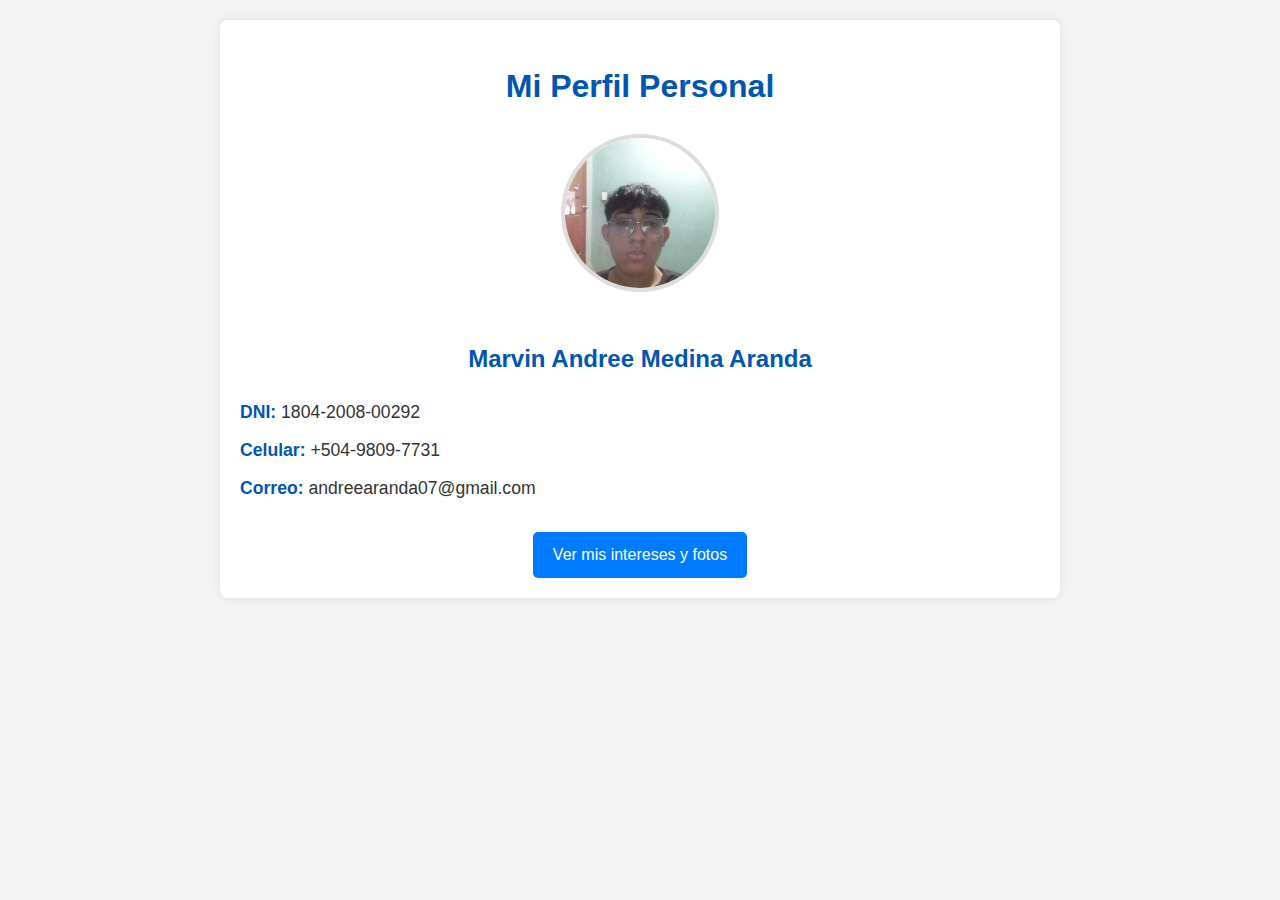
<file: index.html>
<!DOCTYPE html>
<html lang="es">
<head>
    <meta charset="UTF-8">
    <meta name="viewport" content="width=device-width, initial-scale=1.0">
    <title>Mi Página Personal</title>
    <link rel="stylesheet" href="estilos.css">
</head>
<body>
    <div class="container">
        <h1>Mi Perfil Personal</h1>
        <img src="imagenes/Imagen de WhatsApp 2025-09-07 a las 14.46.05_c6155234.jpg" alt="Foto de perfil" class="profile-pic">
        <h2>Marvin Andree Medina Aranda </h2>
        <div class="details">
            <p><strong>DNI:</strong> 1804-2008-00292</p>
            <p><strong>Celular:</strong> +504-9809-7731</p>
            <p><strong>Correo:</strong>  andreearanda07@gmail.com</p>
        </div>
        <a href="intereses.html" class="nav-link">Ver mis intereses y fotos</a>
    </div>
</body>
</html>
</file>
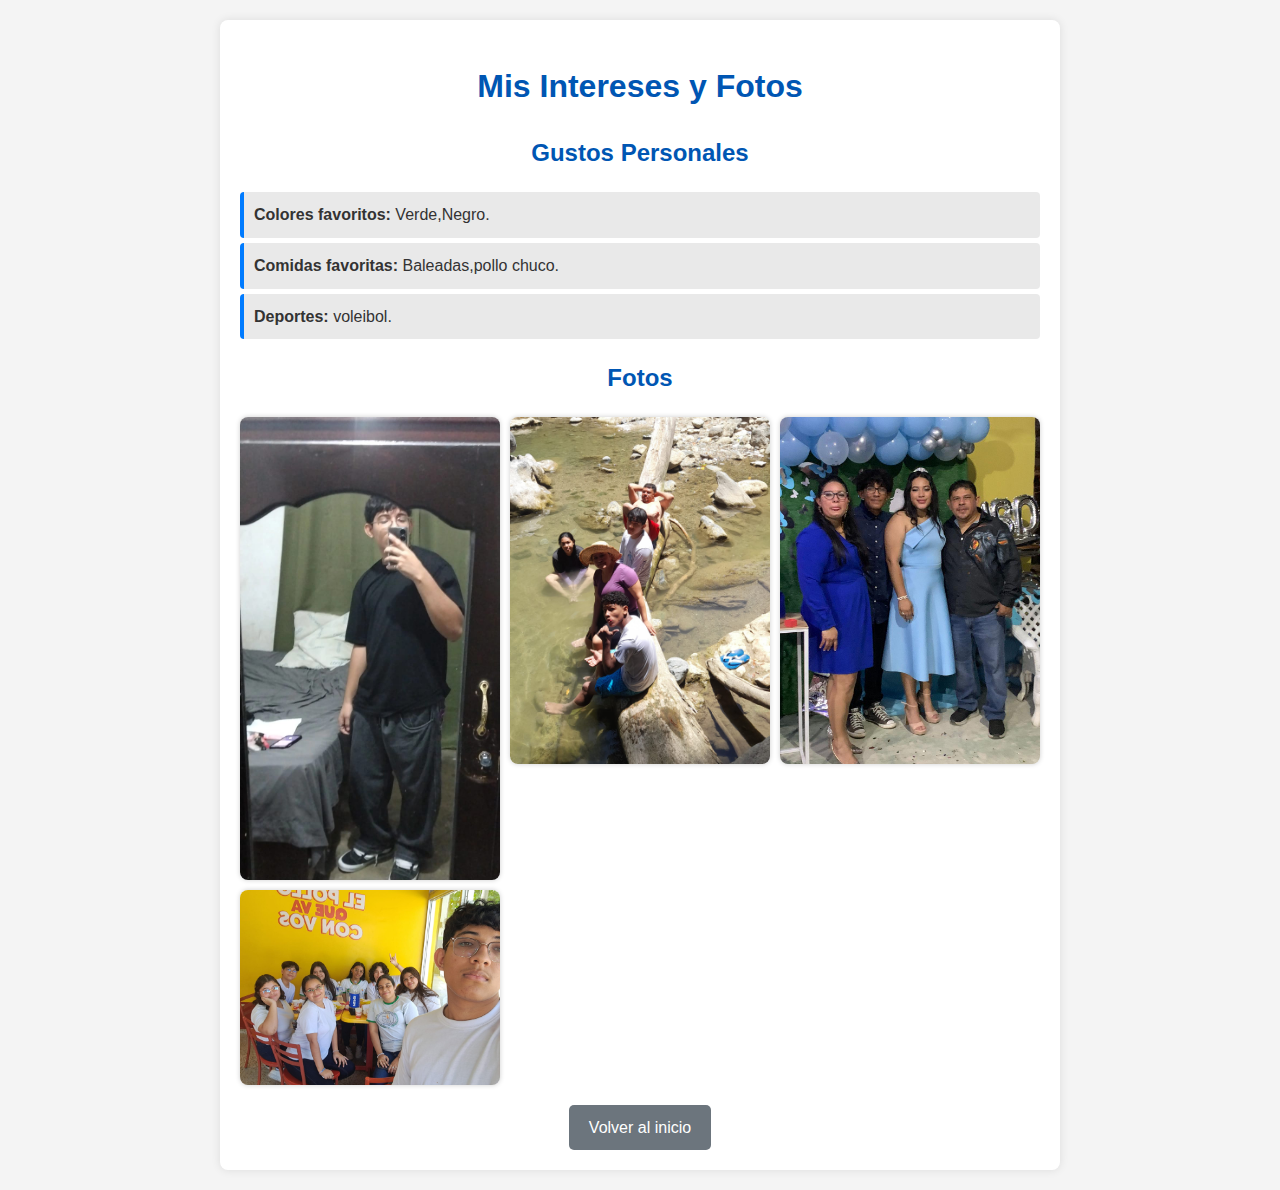
<file: intereses.html>
<!DOCTYPE html>
<html lang="es">
<head>
    <meta charset="UTF-8">
    <meta name="viewport" content="width=device-width, initial-scale=1.0">
    <title>Mis Intereses y Fotos</title>
    <link rel="stylesheet" href="estilos.css">
     <link href="https://cdn.jsdelivr.net/npm/bootstrap@5.3.8/dist/css/bootstrap.min.css" rel="stylesheet" integrity="sha384-sRIl4kxILFvY47J16cr9ZwB07vP4J8+LH7qKQnuqkuIAvNWLzeN8tE5YBujZqJLB" crossorigin="anonymous">
</head>
<body>
    <div class="container">
        <h1>Mis Intereses y Fotos</h1>
        <h2>Gustos Personales</h2>
        <ul class="gustos-list">
            <li><strong>Colores favoritos:</strong> Verde,Negro. </li>
            <li><strong>Comidas favoritas:</strong> Baleadas,pollo chuco. </li>
            <li><strong>Deportes:</strong> voleibol.</li>
        </ul>
        <h2>Fotos</h2>
 <div class="gallery">
            <img src="imagenes/yo.jpg" alt="Foto familiar 1">
            <img src="imagenes/familia .jpg" alt="Foto con amigos 2">
            <img src="imagenes/compartiendo.jpg" alt="Foto familiar 3">
            <img src="imagenes/amigos.jpg" alt="Foto con amigos 4">
        </div>
        <a href="index.html" class="back-link">Volver al inicio</a>
    </div>
</body>
</html>
</file>
<file: estilos.css>
body {
    font-family: Arial, sans-serif;
    background-color: #f4f4f4;
    color: #333;
    line-height: 1.6;
    margin: 0;
    padding: 20px;
}

.container {
    max-width: 800px;
    margin: auto;
    background: #fff;
    padding: 20px;
    border-radius: 8px;
    box-shadow: 0 0 10px rgba(0, 0, 0, 0.1);
    text-align: center;
}

h1, h2 {
    color: #0056b3;
    text-align: center;
}

.profile-pic {
    width: 150px;
    height: 150px;
    border-radius: 50%;
    object-fit: cover;
    border: 4px solid #ddd;
    margin-bottom: 20px;
}

.details {
    text-align: left;
    margin-top: 20px;
}

.details p {
    margin: 10px 0;
    font-size: 1.1em;
}

.details strong {
    color: #0056b3;
}

.nav-link, .back-link {
    display: inline-block;
    margin-top: 20px;
    padding: 10px 20px;
    color: white;
    text-decoration: none;
    border-radius: 5px;
    transition: background-color 0.3s;
}

.nav-link {
    background-color: #007bff;
}

.nav-link:hover {
    background-color: #0056b3;
}

.back-link {
    background-color: #6c757d;
}

.back-link:hover {
    background-color: #5a6268;
}

.gustos-list {
    list-style-type: none;
    padding: 0;
    text-align: left;
}

.gustos-list li {
    background: #e9e9e9;
    margin: 5px 0;
    padding: 10px;
    border-left: 4px solid #007bff;
    border-radius: 4px;
}

.gallery {
    display: grid;
    grid-template-columns: repeat(auto-fit, minmax(200px, 1fr));
    gap: 10px;
    margin-top: 20px;
}

.gallery img {
    width: 100%;
    height: auto;
    border-radius: 8px;
    box-shadow: 0 0 5px rgba(0, 0, 0, 0.2);
    object-fit: cover;
}
</file>
